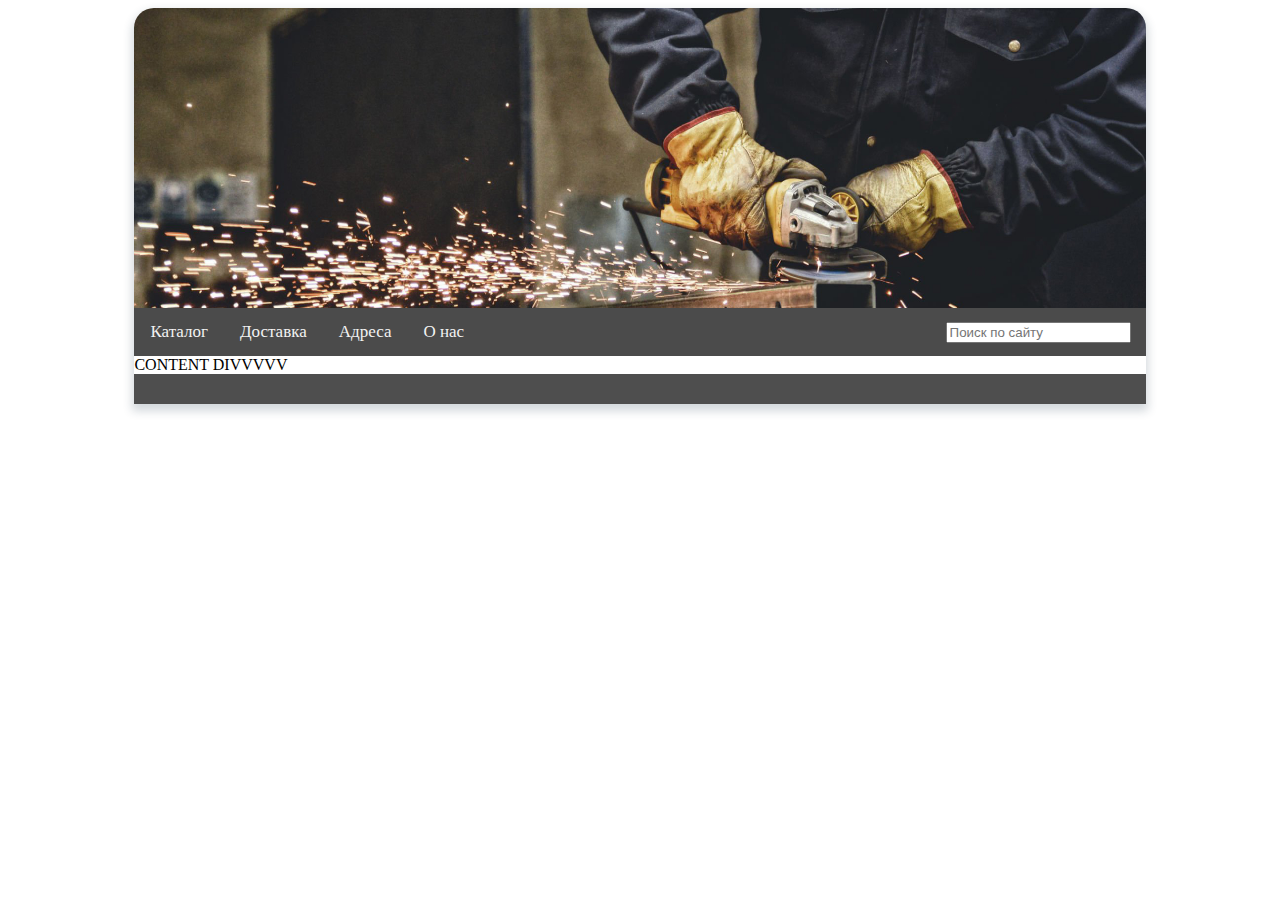
<file: index.html>
<!DOCTYPE html>
<html lang="en">
  <head>
    <meta charset="UTF-8" />
    <meta name="viewport" content="width=device-width, initial-scale=1.0" />
    <title>Document</title>
    <link rel="stylesheet" href="style/style.css" />
  </head>
  <body>
    <div class="main">
      <div class="headimage">
        <a href="index.html"><img src="image/headimage.jpg" alt="" /></a>
      </div>
      <div class="navigationpanel">
        <div class="navigation">
          <a href="catalog.html">Каталог</a>
          <a href="delivery.html">Доставка</a>
          <a href="adress.html">Адреса</a>
          <a href="about.html">О нас</a>
        </div>
        <div class="search">
          <input type="search" id="search" placeholder="Поиск по сайту" />
        </div>
      </div>
      <div class="content">CONTENT DIVVVVV</div>
      <div class="footer"></div>
    </div>
  </body>
</html>
</file>
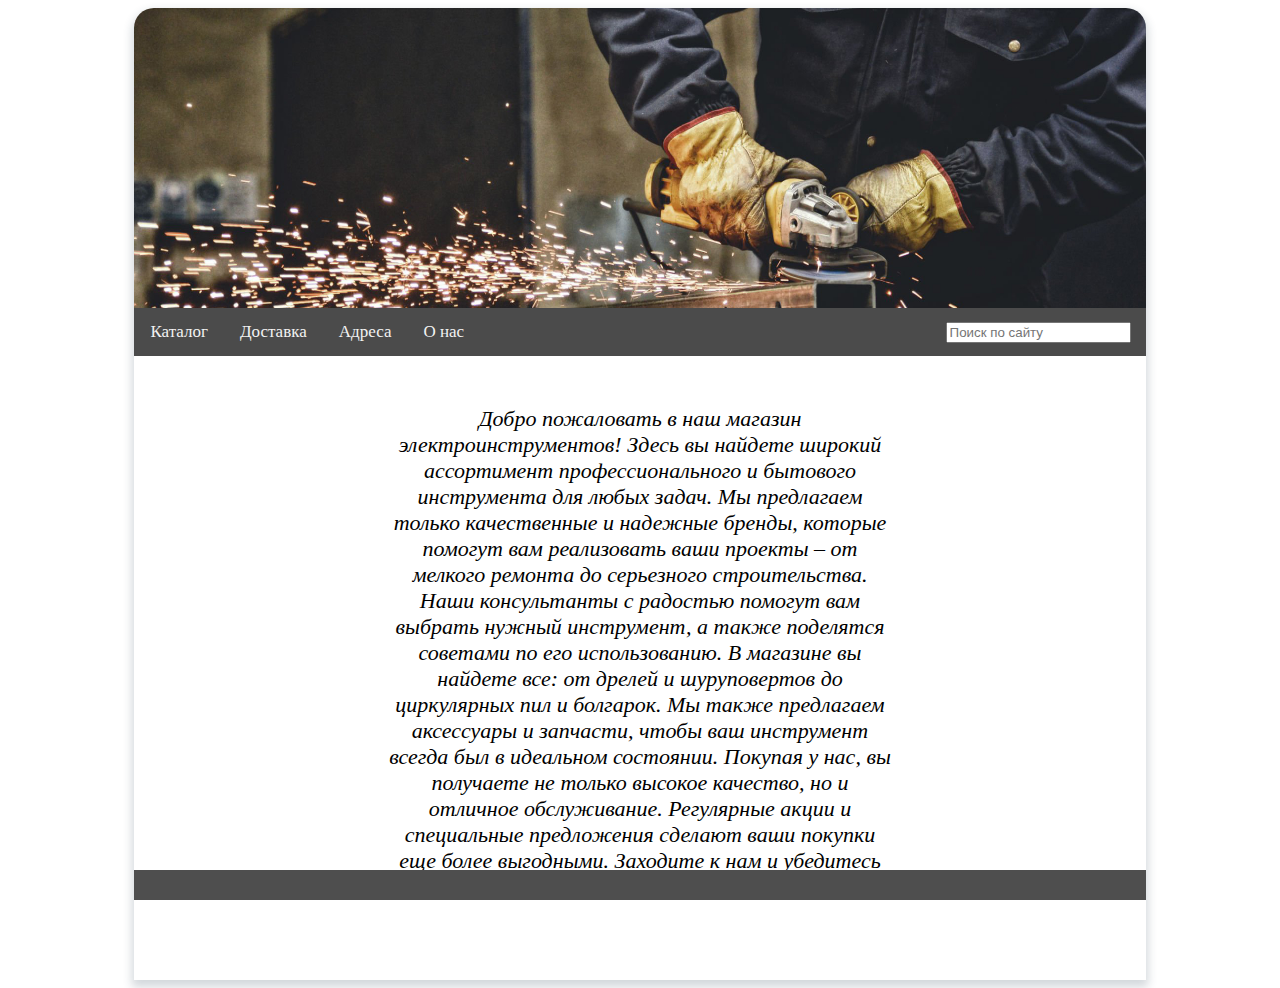
<file: about.html>
<!DOCTYPE html>
<html lang="en">
  <head>
    <meta charset="UTF-8" />
    <meta name="viewport" content="width=device-width, initial-scale=1.0" />
    <title>Document</title>
    <link rel="stylesheet" href="style/style.css" />
  </head>
  <body>
    <div class="main">
      <div class="headimage">
        <a href="index.html"><img src="image/headimage.jpg" alt="" /></a>
      </div>
      <div class="navigationpanel">
        <div class="navigation">
          <a href="catalog.html">Каталог</a>
          <a href="delivery.html">Доставка</a>
          <a href="adress.html">Адреса</a>
          <a href="about.html">О нас</a>
        </div>
        <div class="search">
          <input type="search" id="search" placeholder="Поиск по сайту" />
        </div>
      </div>
      <div class="about">
        <p>
          Добро пожаловать в наш магазин электроинструментов! Здесь вы найдете
          широкий ассортимент профессионального и бытового инструмента для любых
          задач. Мы предлагаем только качественные и надежные бренды, которые
          помогут вам реализовать ваши проекты – от мелкого ремонта до
          серьезного строительства. Наши консультанты с радостью помогут вам
          выбрать нужный инструмент, а также поделятся советами по его
          использованию. В магазине вы найдете все: от дрелей и шуруповертов до
          циркулярных пил и болгарок. Мы также предлагаем аксессуары и запчасти,
          чтобы ваш инструмент всегда был в идеальном состоянии. Покупая у нас,
          вы получаете не только высокое качество, но и отличное обслуживание.
          Регулярные акции и специальные предложения сделают ваши покупки еще
          более выгодными. Заходите к нам и убедитесь сами – ваш идеальный
          инструмент ждет вас здесь!
        </p>
      </div>
      <div class="footer"></div>
    </div>
  </body>
</html>
</file>
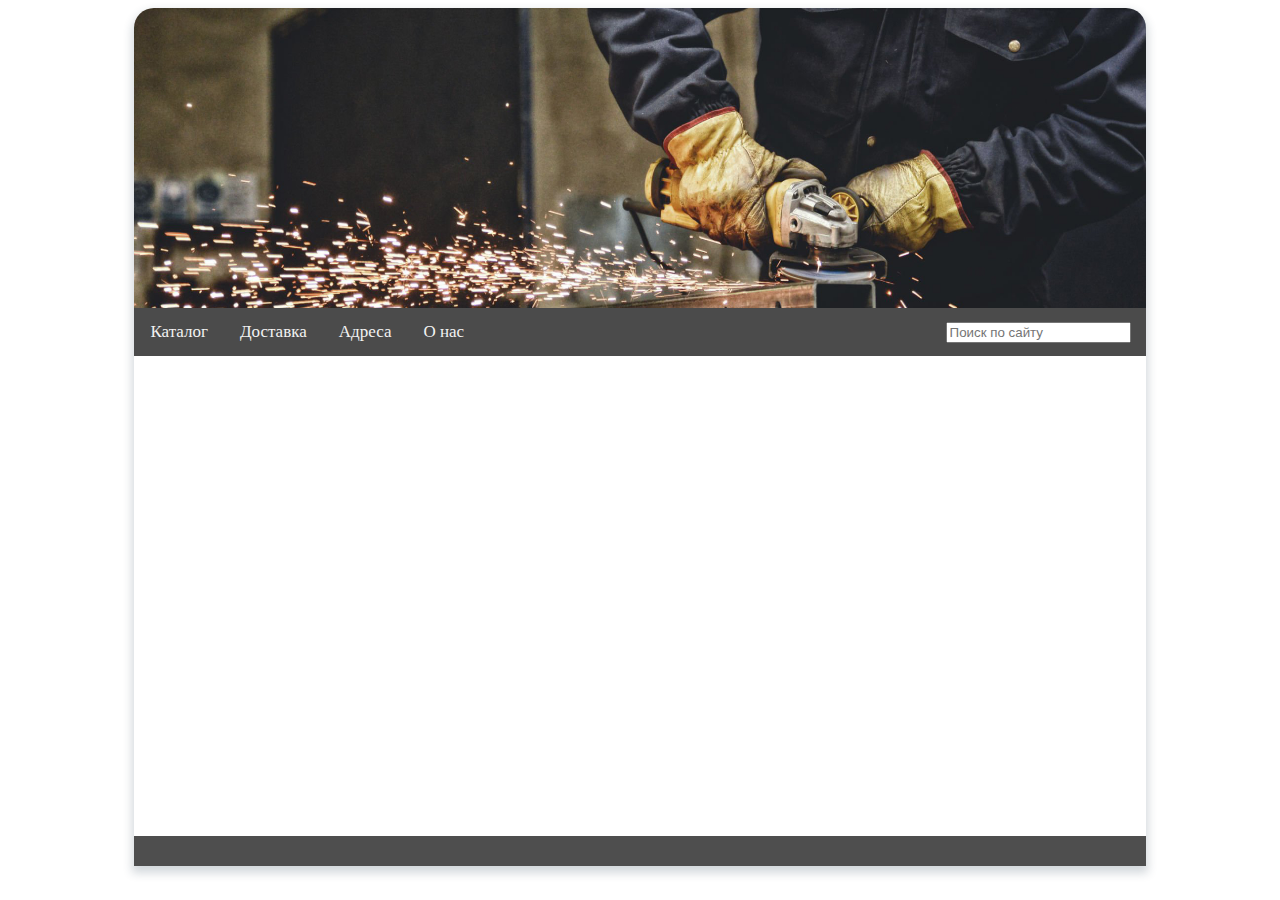
<file: adress.html>
<!DOCTYPE html>
<html lang="en">
  <head>
    <meta charset="UTF-8" />
    <meta name="viewport" content="width=device-width, initial-scale=1.0" />
    <title>Document</title>
    <link rel="stylesheet" href="style/style.css" />
  </head>
  <body>
    <div class="main">
      <div class="headimage">
        <a href="index.html"><img src="image/headimage.jpg" alt="" /></a>
      </div>
      <div class="navigationpanel">
        <div class="navigation">
          <a href="catalog.html">Каталог</a>
          <a href="delivery.html">Доставка</a>
          <a href="adress.html">Адреса</a>
          <a href="about.html">О нас</a>
        </div>
        <div class="search">
          <input type="search" id="search" placeholder="Поиск по сайту" />
        </div>
      </div>
      <div class="map">
        <iframe
          src="https://www.google.com/maps/embed?pb=!1m18!1m12!1m3!1d91633.40282315525!2d29.145986989408804!3d53.14541752676476!2m3!1f0!2f0!3f0!3m2!1i1024!2i768!4f13.1!3m3!1m2!1s0x46d73175c3fd0429%3A0xf3bec40860391cf2!2sBabrujsk%2C%20Mahiljouskaja%20Woblasz%2C%20Belarus!5e1!3m2!1sde!2sde!4v1727303602132!5m2!1sde!2sde"
          width="100%"
          height="100%"
          style="border: 0"
          allowfullscreen=""
          loading="lazy"
          referrerpolicy="no-referrer-when-downgrade"
        ></iframe>
      </div>
      <div class="footer"></div>
    </div>
  </body>
</html>
</file>
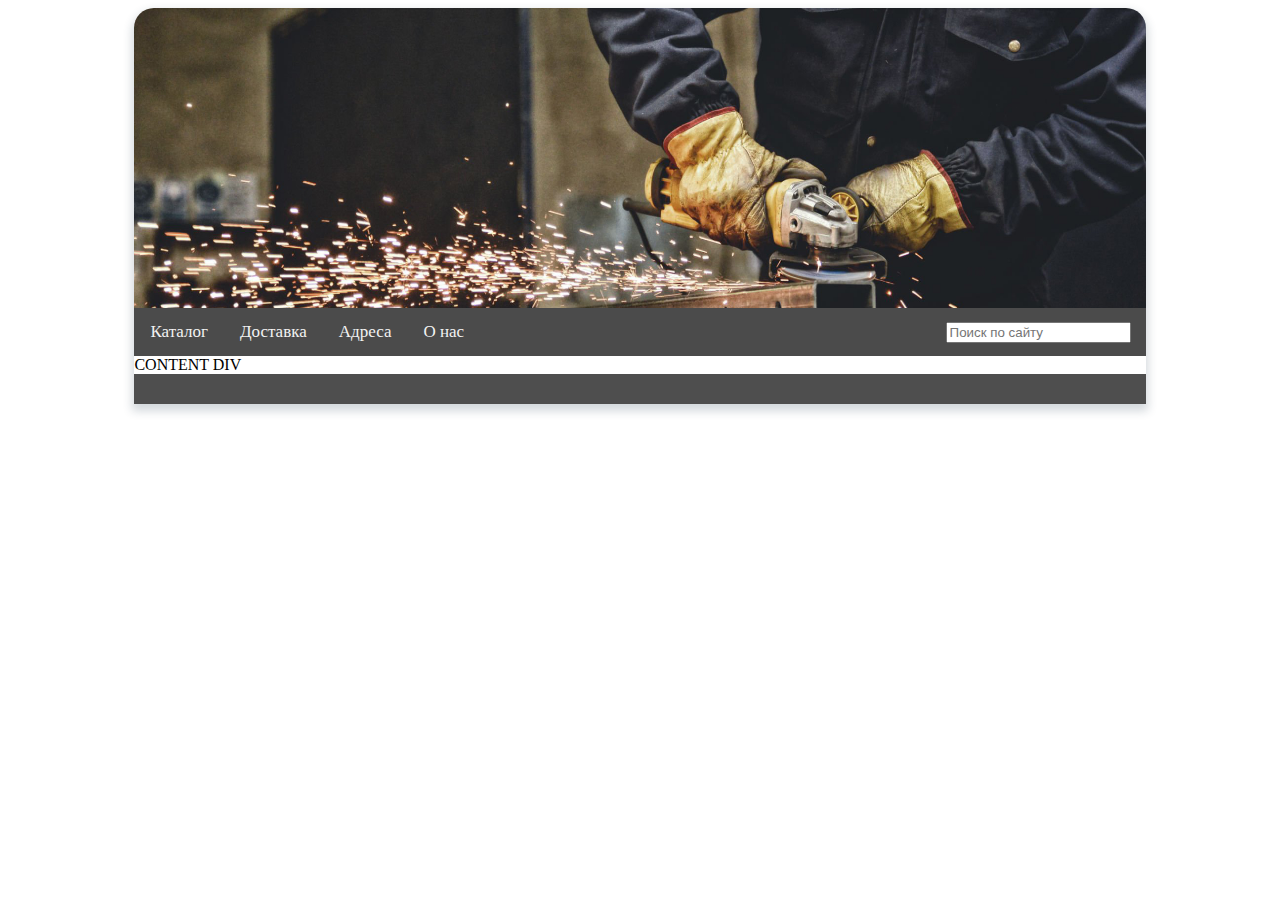
<file: BLANK.html>
<!DOCTYPE html>
<html lang="en">
  <head>
    <meta charset="UTF-8" />
    <meta name="viewport" content="width=device-width, initial-scale=1.0" />
    <title>Document</title>
    <link rel="stylesheet" href="style/style.css" />
  </head>
  <body>
    <div class="main">
      <div class="headimage">
        <a href="index.html"><img src="image/headimage.jpg" alt="" /></a>
      </div>
      <div class="navigationpanel">
        <div class="navigation">
          <a href="catalog.html">Каталог</a>
          <a href="delivery.html">Доставка</a>
          <a href="adress.html">Адреса</a>
          <a href="about.html">О нас</a>
        </div>
        <div class="search">
          <input type="search" id="search" placeholder="Поиск по сайту" />
        </div>
      </div>
      <div class="content">CONTENT DIV</div>
      <div class="footer"></div>
    </div>
  </body>
</html>
</file>
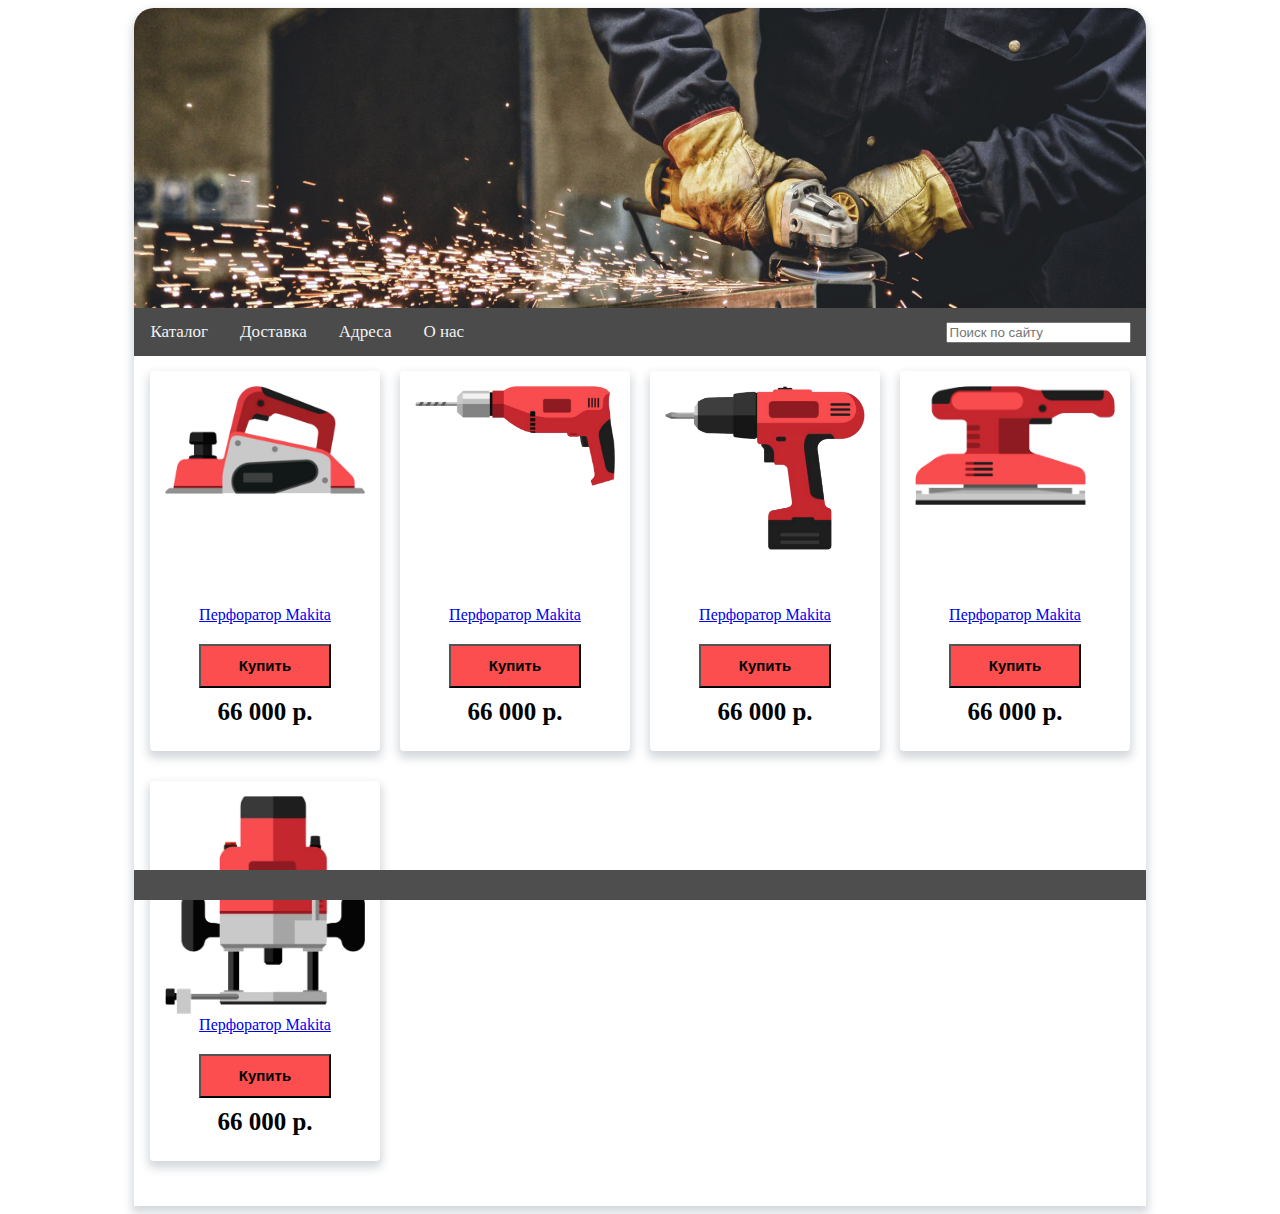
<file: catalog.html>
<!DOCTYPE html>
<html lang="en">
  <head>
    <meta charset="UTF-8" />
    <meta name="viewport" content="width=device-width, initial-scale=1.0" />
    <title>Document</title>
    <link rel="stylesheet" href="style/style.css" />
  </head>
  <body>
    <div class="main">
      <div class="headimage">
        <a href="index.html"><img src="image/headimage.jpg" alt="" /></a>
      </div>
      <div class="navigationpanel">
        <div class="navigation">
          <a href="catalog.html">Каталог</a>
          <a href="delivery.html">Доставка</a>
          <a href="adress.html">Адреса</a>
          <a href="about.html">О нас</a>
        </div>
        <div class="search">
          <input type="search" id="search" placeholder="Поиск по сайту" />
        </div>
      </div>
      <div class="catolog">
        <div class="card">
          <div class="cardtop">
            <a href="#" class="cardimg"><img src="image/img1.png" alt="" /></a>
          </div>
          <div class="cardbot">
            <a href="#" class="cardtitle">Перфоратор Makita</a>
            <button class="button">Купить</button>
            <div class="price">66 000 p.</div>
          </div>
        </div>
        <div class="card">
          <div class="cardtop">
            <a href="#" class="cardimg"><img src="image/img2.png" alt="" /></a>
          </div>
          <div class="cardbot">
            <a href="#" class="cardtitle">Перфоратор Makita</a>
            <button class="button">Купить</button>
            <div class="price">66 000 p.</div>
          </div>
        </div>
        <div class="card">
          <div class="cardtop">
            <a href="#" class="cardimg"><img src="image/img3.png" alt="" /></a>
          </div>
          <div class="cardbot">
            <a href="#" class="cardtitle">Перфоратор Makita</a>
            <button class="button">Купить</button>
            <div class="price">66 000 p.</div>
          </div>
        </div>
        <div class="card">
          <div class="cardtop">
            <a href="#" class="cardimg"><img src="image/img4.png" alt="" /></a>
          </div>
          <div class="cardbot">
            <a href="#" class="cardtitle">Перфоратор Makita</a>
            <button class="button">Купить</button>
            <div class="price">66 000 p.</div>
          </div>
        </div>
        <div class="card">
          <div class="cardtop">
            <a href="#" class="cardimg"><img src="image/img5.png" alt="" /></a>
          </div>
          <div class="cardbot">
            <a href="#" class="cardtitle">Перфоратор Makita</a>
            <button class="button">Купить</button>
            <div class="price">66 000 p.</div>
          </div>
        </div>
      </div>
      <div class="footer"></div>
    </div>
  </body>
</html>
</file>
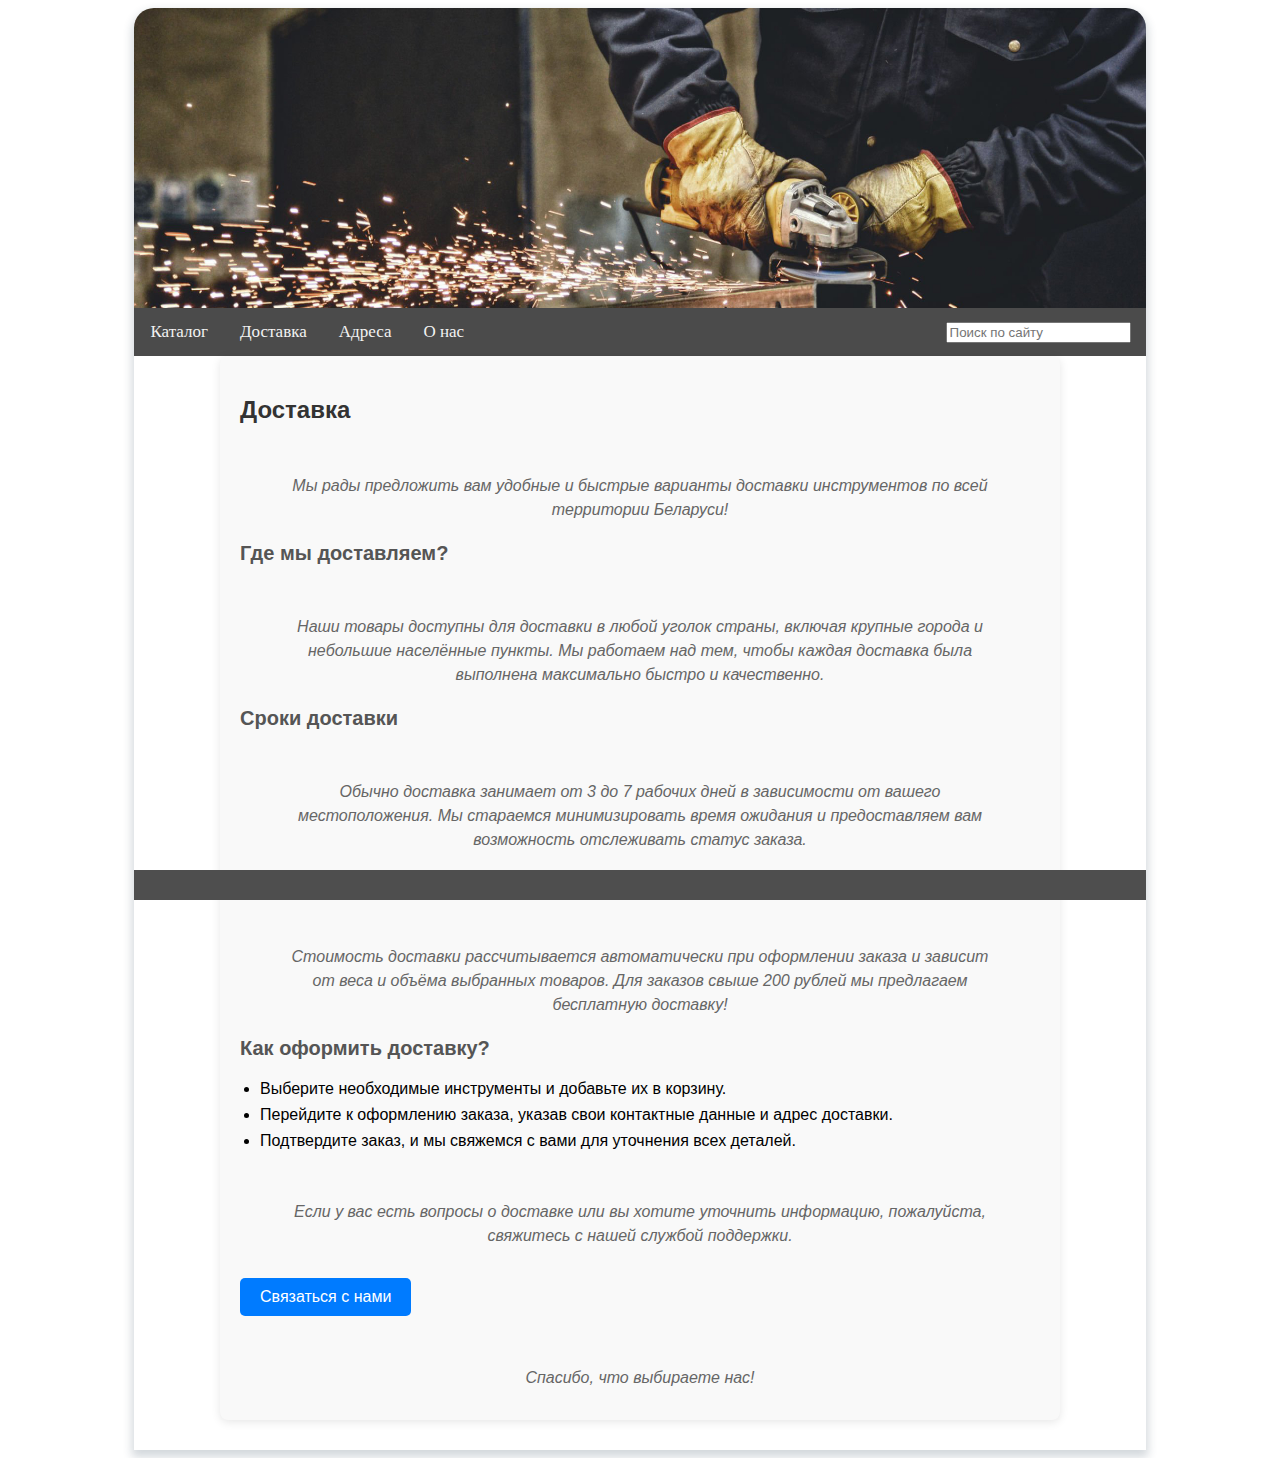
<file: delivery.html>
<!DOCTYPE html>
<html lang="en">
  <head>
    <meta charset="UTF-8" />
    <meta name="viewport" content="width=device-width, initial-scale=1.0" />
    <title>Document</title>
    <link rel="stylesheet" href="style/style.css" />
  </head>
  <body>
    <div class="main">
      <div class="headimage">
        <a href="index.html"><img src="image/headimage.jpg" alt="" /></a>
      </div>
      <div class="navigationpanel">
        <div class="navigation">
          <a href="catalog.html">Каталог</a>
          <a href="delivery.html">Доставка</a>
          <a href="adress.html">Адреса</a>
          <a href="about.html">О нас</a>
        </div>
        <div class="search">
          <input type="search" id="search" placeholder="Поиск по сайту" />
        </div>
      </div>
      <div class="delivery-container">
        <h2>Доставка</h2>
        <p>
          Мы рады предложить вам удобные и быстрые варианты доставки
          инструментов по всей территории Беларуси!
        </p>

        <h3>Где мы доставляем?</h3>
        <p>
          Наши товары доступны для доставки в любой уголок страны, включая
          крупные города и небольшие населённые пункты. Мы работаем над тем,
          чтобы каждая доставка была выполнена максимально быстро и качественно.
        </p>

        <h3>Сроки доставки</h3>
        <p>
          Обычно доставка занимает от 3 до 7 рабочих дней в зависимости от
          вашего местоположения. Мы стараемся минимизировать время ожидания и
          предоставляем вам возможность отслеживать статус заказа.
        </p>

        <h3>Стоимость доставки</h3>
        <p>
          Стоимость доставки рассчитывается автоматически при оформлении заказа
          и зависит от веса и объёма выбранных товаров. Для заказов свыше 200
          рублей мы предлагаем бесплатную доставку!
        </p>

        <h3>Как оформить доставку?</h3>
        <ul>
          <li>Выберите необходимые инструменты и добавьте их в корзину.</li>
          <li>
            Перейдите к оформлению заказа, указав свои контактные данные и адрес
            доставки.
          </li>
          <li>
            Подтвердите заказ, и мы свяжемся с вами для уточнения всех деталей.
          </li>
        </ul>

        <p>
          Если у вас есть вопросы о доставке или вы хотите уточнить информацию,
          пожалуйста, свяжитесь с нашей службой поддержки.
        </p>

        <a href="mailto:support@example.com" class="contact-button"
          >Связаться с нами</a
        >

        <p>Спасибо, что выбираете нас!</p>
      </div>
      <div class="footer"></div>
    </div>
  </body>
</html>
</file>
<file: style/style.css>
body {
  /* display: flex;
  justify-content: center; */
}
.main {
  -webkit-box-shadow: 0px 5px 10px 2px rgba(34, 60, 80, 0.2);
  -moz-box-shadow: 0px 5px 10px 2px rgba(34, 60, 80, 0.2);
  box-shadow: 0px 5px 10px 2px rgba(34, 60, 80, 0.2);
  margin-inline: auto;
  /* position: relative; */
  display: flex;
  /* border: 0.5px solid rgb(243, 243, 243); */
  width: 80%;
  align-items: flex-start;
  height: max-content;
  flex-direction: column;
  border-radius: 20px 20px 0px 0px;
  min-width: 550px;
}
img {
  border-radius: 20px 20px 0px 0px;
  display: flex;
  height: 300px;
  width: 100%;
}
.headimage {
  width: 100%;
}
.navigation {
  margin-right: 10px;
  display: flex;
  width: 100%;
  background-color: #4b4b4b;
}
.navigationpanel {
  display: flex;
  width: 100%;
  background-color: #4b4b4b;
}
.navigation a {
  float: left;
  color: #f2f2f2;
  text-align: center;
  padding: 14px 16px;
  text-decoration: none;
  font-size: 17px;
}

.navigation a:hover {
  background-color: #2a9600;
  color: rgb(255, 255, 255);
}

.navigation a.active {
  background-color: #4caf50;
  color: white;
}
.search {
  display: flex;
  margin-right: 15px;
  align-items: center;
}
.footer {
  position: sticky;
  background-color: #4e4e4e;
  height: 30px;
  width: 100%;
  bottom: 0;
  margin-top: auto;
}
.about {
  margin-inline: 20%;
}

p {
  font-size: 22px;
  font-style: italic;
  text-align: center;
  align-content: center;
  margin: 50px;
}
.map {
  width: 100%;
  height: 30em;
  display: flex;
  justify-content: center;
}
.catolog {
  justify-content: center;
  justify-items: center;
  display: grid;
  width: 100%;
  column-gap: 25px;
  grid-template-columns: repeat(auto-fill, 225px);
}
.card {
  padding: 15px;
  margin: 15px;
  display: flex;
  flex-direction: column;
  width: 200px;
  min-height: 350px;
  box-shadow: 0px 5px 10px 2px rgba(34, 60, 80, 0.2);
  border-radius: 4px;
  position: relative;
  transition: 0.3s;
}
.card img {
  width: 100%;
  height: auto;
}
.card:hover {
  transform: scale(1.03);
}
.cardtop {
  align-items: center;
  flex: 0 0 220px;
}
.cardbot {
  display: inline-grid;
  margin: auto;
  flex: 1 0 auto;
}
.price {
  text-align: center;
  margin: auto;
  font-size: 25px;
  font-weight: bold;
}
.button {
  color: #000000;
  background-color: #fc4e4e;
  display: block;
  width: 100%;
  font-weight: bold;
  font-size: 15px;
}

/* Общие стили для вкладки доставки */
.delivery-container {
  font-family: Arial, sans-serif;
  max-width: 800px; /* Ширина контейнера */
  margin: 0 auto; /* Центрирование */
  padding: 20px; /* Внутренние отступы */
  background-color: #f9f9f9; /* Цвет фона */
  border-radius: 8px; /* Закругление углов */
  box-shadow: 0 2px 10px rgba(0, 0, 0, 0.1); /* Тень */
}

/* Заголовки */
.delivery-container h2 {
  font-size: 24px; /* Размер шрифта заголовка */
  color: #333; /* Цвет текста */
  margin-bottom: 15px; /* Отступ низ */
}

.delivery-container h3 {
  font-size: 20px; /* Размер подзаголовка */
  color: #555; /* Цвет текста подзаголовка */
  margin-top: 20px; /* Отступ сверху */
}

/* Параграфы */
.delivery-container p {
  font-size: 16px; /* Размер шрифта параграфа */
  line-height: 1.5; /* Межстрочный интервал */
  color: #666; /* Цвет текста параграфа */
  margin-bottom: 10px; /* Отступ снизу */
}

/* Стили для списка */
.delivery-container ul {
  list-style-type: disc; /* Тип маркера */
  padding-left: 20px; /* Отступ слева */
}

.delivery-container li {
  margin-bottom: 8px; /* Отступ между элементами списка */
}

/* Кнопка для связи */
.delivery-container .contact-button {
  display: inline-block; /* Отображение как блочный элемент */
  padding: 10px 20px; /* Внутренние отступы кнопки */
  background-color: #007bff; /* Цвет фона кнопки */
  color: #fff; /* Цвет текста кнопки */
  border: none; /* Без границы */
  border-radius: 5px; /* Закругление углов кнопки */
  text-decoration: none; /* Без подчеркивания */
  font-size: 16px; /* Размер шрифта кнопки */
  margin-top: 20px; /* Отступ сверху */
}

/* Эффект наведения для кнопки */
.delivery-container .contact-button:hover {
  background-color: #0056b3; /* Более темный цвет при наведении */
}
</file>
